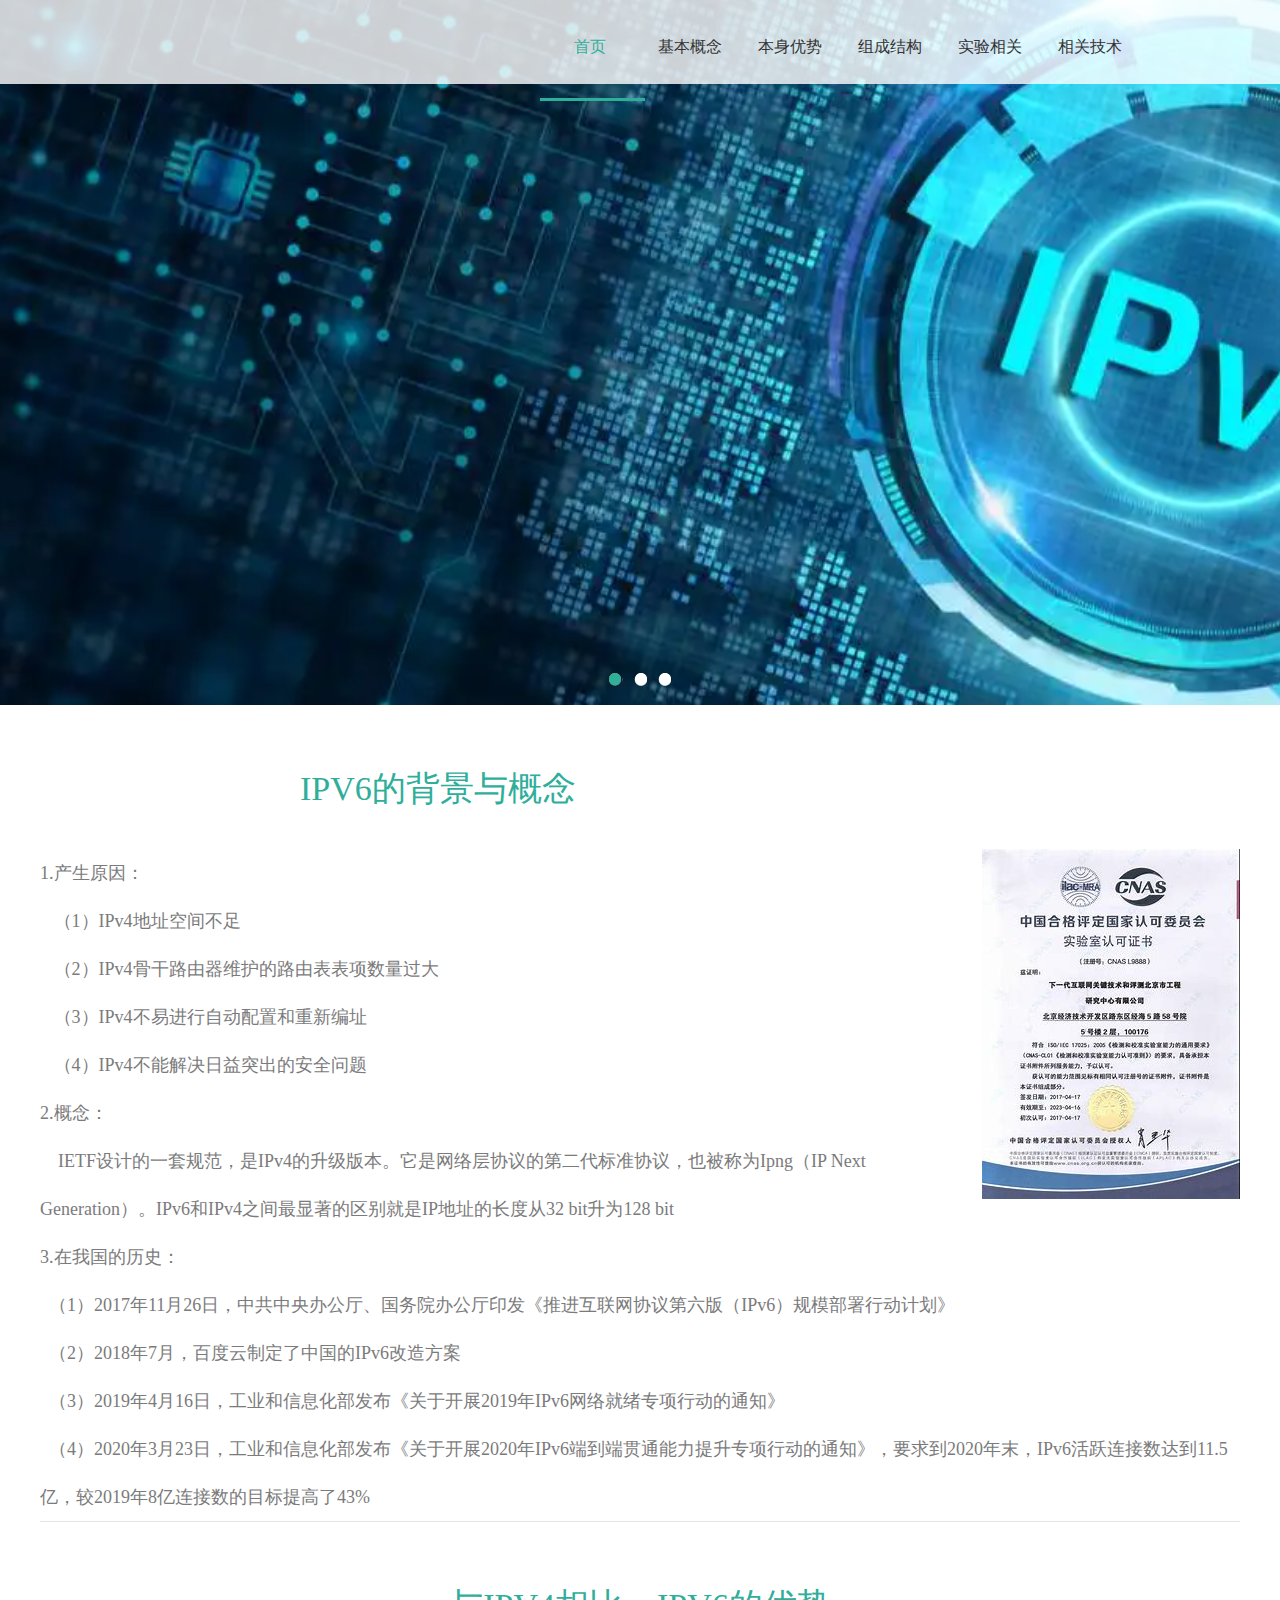
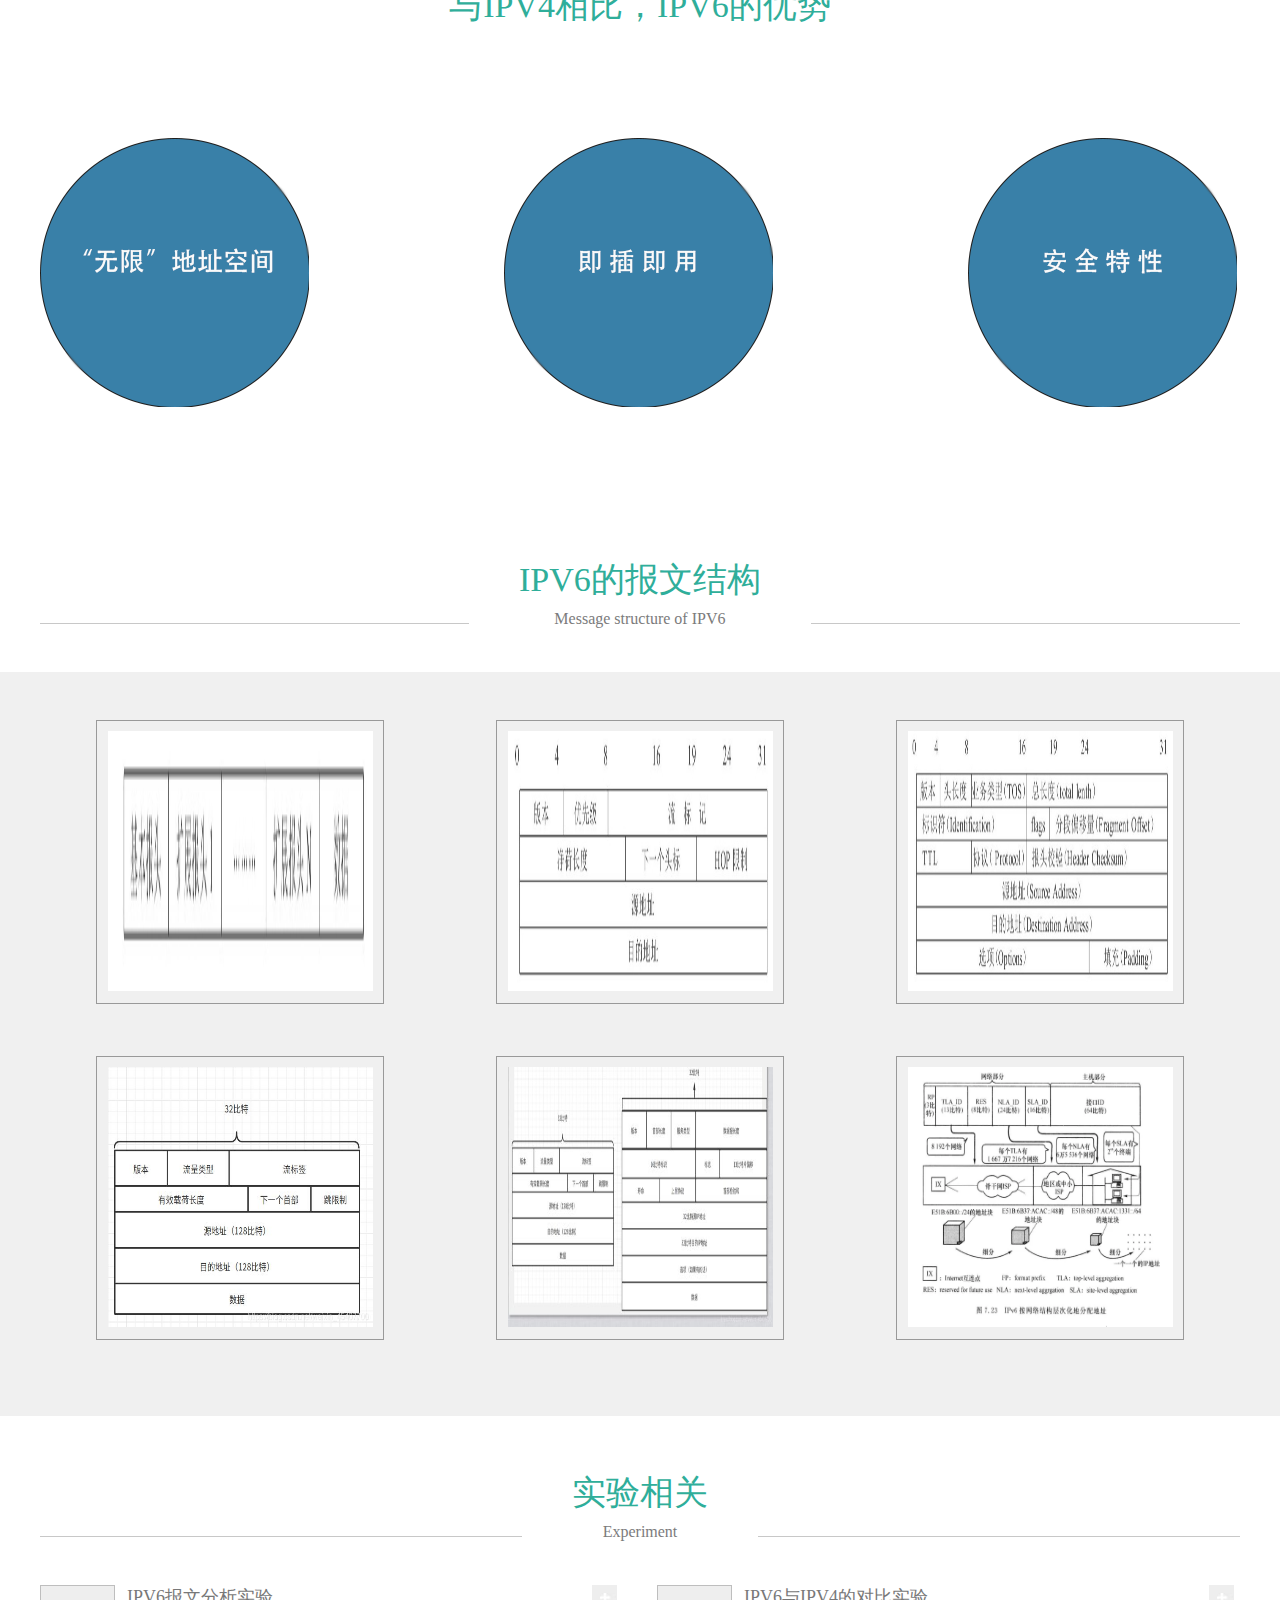
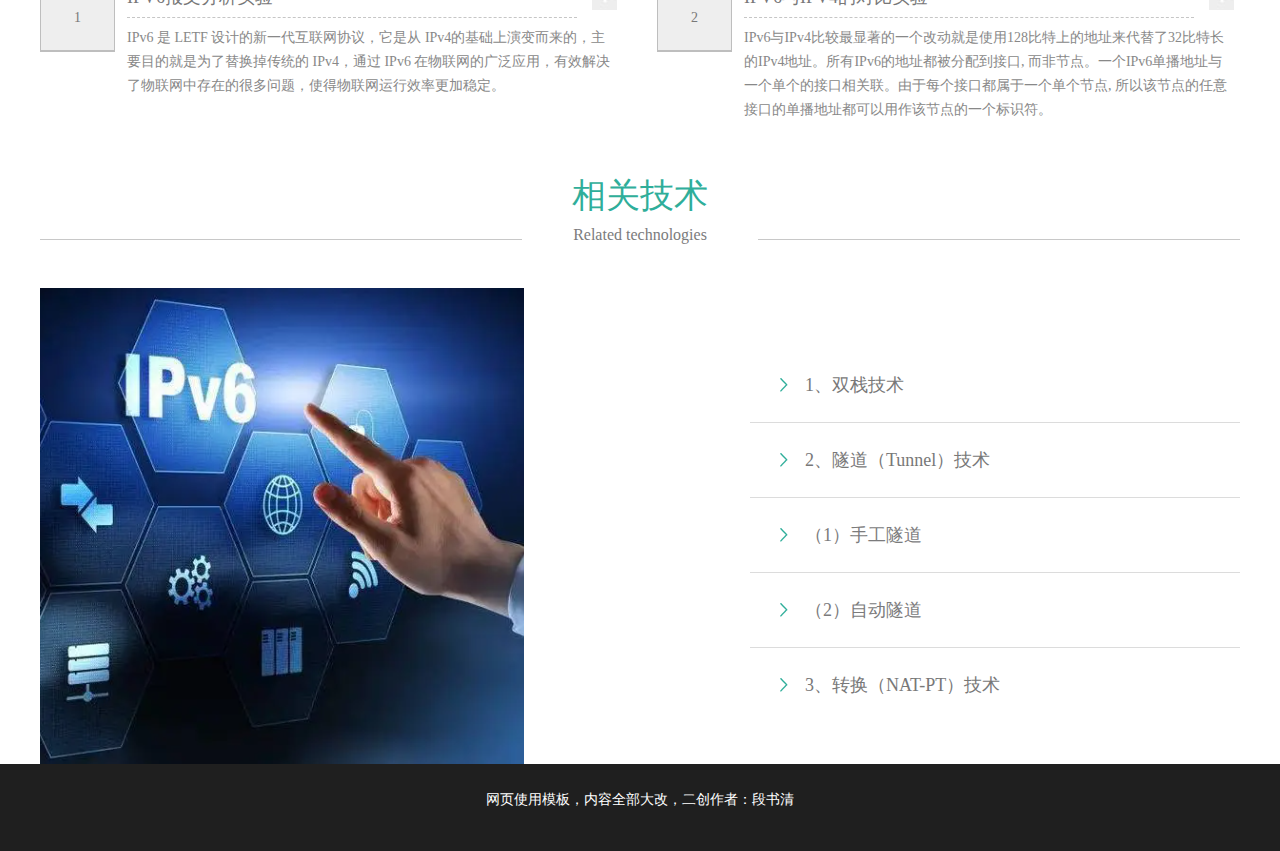
<file: index.html>
<!doctype html>
<html>
<head>
    <meta charset="UTF-8">
    <title>IPV6</title>
    <link rel="stylesheet" href="css/reset.css"/>
    <link rel="stylesheet" href="css/index.css"/>
    <link rel="stylesheet" href="css/prettyPhoto.css"/>
    <script src="js/jquery-1.7.2.min.js" type="text/javascript" charset="utf-8"></script>
     <!--nav-->
    <script src="js/nav.js" type="text/javascript" charset="utf-8"></script>
    <!--slide-->
    <script type="text/javascript" src="js/jquery.flexslider-min.js"></script>
    <script type="text/javascript" src="js/slide.js"></script>
    <!--center-->
    <script type="text/javascript" src="js/center.js"></script>
    <!--dengxiang-->
    <script src="js/jquery.prettyPhoto.js" type="text/javascript" charset="utf-8"></script>
    <script src="js/dengxiang.js" type="text/javascript" charset="utf-8"></script>
</head>
<body>
   <div class="warrper">
       <!--header-->
       <div class="header bgd-d2d9e1">
           <div class="header-widht w1200 clearFloat pt30 pb25">
               <!-- <div class="logo floatLeft">
                   <a href=""><img src="images/OIP-C.jpg" width="224" height="100"></a>
               </div> -->
               <div class="nav floatRight mt5">
                   <div class="nav-slide"></div>
                   <ul class="clearFloat nav-ul">
                       <li class="active lihover"><a href="index.html">首页</a></li>
                       <li><a href="#a">基本概念</a></li>
                       <li><a href="#b">本身优势</a></li>
                       <li><a href="#c">组成结构</a></li>
                       <li><a href="#d">实验相关</a></li>
                       <li><a href="#e">相关技术</a></li>
                   </ul>
               </div>
           </div>
       </div>

       <!--header end-->
       <!--slide-->
       <div class="slide">
           <div class="flexslider">
               <ul class="slides">
                   <li style="background:url(images/IPV6\(1\).png) 50% 0 no-repeat;"></li>
                   <li style="background:url(images/IPV6\(2\).png) 50% 0 no-repeat;"></li>
                   <li style="background:url(images/IPV6\(3\).png) 50% 0 no-repeat;"></li>
               </ul>
           </div>
       </div>
       <!--slide end-->
       <!--content-->
       <div class="content">
           <br><br><br>
           <div class="index-tpxt w1200" id="a">
               <h3 class="f34 text-2fae9a pl260">IPV6的背景与概念</h3><br><br>
               <div class="index-tpxtp  clearFloat">
                   <p class="f18 line-height-48">
                       <img src="images/IPV6发展.png" alt="" width="258" height="350" class="floatRight"/>
                       1.产生原因：<br>
                       &nbsp;&nbsp;  （1）IPv4地址空间不足<br>
                       &nbsp;&nbsp; （2）IPv4骨干路由器维护的路由表表项数量过大<br>
                       &nbsp;&nbsp;  （3）IPv4不易进行自动配置和重新编址<br>
                       &nbsp;&nbsp;   （4）IPv4不能解决日益突出的安全问题<br>
                       2.概念：<br>
                       &nbsp;&nbsp;&nbsp;&nbsp;IETF设计的一套规范，是IPv4的升级版本。它是网络层协议的第二代标准协议，也被称为Ipng（IP Next Generation）。IPv6和IPv4之间最显著的区别就是IP地址的长度从32 bit升为128 bit<br>
                       3.在我国的历史：<br>
                       &nbsp;&nbsp;（1）2017年11月26日，中共中央办公厅、国务院办公厅印发《推进互联网协议第六版（IPv6）规模部署行动计划》<br>
                       &nbsp;&nbsp;（2）2018年7月，百度云制定了中国的IPv6改造方案<br>
                       &nbsp;&nbsp;（3）2019年4月16日，工业和信息化部发布《关于开展2019年IPv6网络就绪专项行动的通知》<br>
                       &nbsp;&nbsp;（4）2020年3月23日，工业和信息化部发布《关于开展2020年IPv6端到端贯通能力提升专项行动的通知》，要求到2020年末，IPv6活跃连接数达到11.5 亿，较2019年8亿连接数的目标提高了43%

                   </p>
               </div>
               <div class="border-b-e5"></div>
           </div>
           <br><br><br>
           <div class="index-tpxt w1200" id="b">
               <h3 class="f34 text-2fae9a text-center">与IPV4相比，IPV6的优势</h3><br><br><br><br><br>
               <div class="index-wxkh  clearFloat overflow">
                   <ul class="clearFloat">
                       <li><img src="images/xli1.png" alt="" width="269" height="269"/></li>
                       <li><img src="images/xli2.png" alt="" width="269" height="269"/></li>
                       <li><img src="images/xli3.png" alt="" width="269" height="269"/></li>
                   </ul>
               </div>
           </div>
           <br><br><br><br><br><br><br><br><br>
           <h3 class="indexh3 border-b-c8 relative w1200" id="c"><span class="indexh3span f34 absolute bgd-ff text-center text-2fae9a">IPV6的报文结构<span class="f16 display text-7b7b7c mt15">Message structure of IPV6</span></span></h3><br><br>
           <div class="case  bgd-f0"><br><br>
               <div class="index-tpxt w1200">
                   <div class="index-case  clearFloat">
                       <ul class="clearFloat gallery">
                       <li><a href="images/1.jpg" rel="prettyPhoto[gallery2]"><img src="images/1.jpg" alt="" width="265" height="260"/></a></li>
                       <li><a href="images/2.jpg" rel="prettyPhoto[gallery2]"><img src="images/2.jpg" alt="" width="265" height="260"/></a></li>
                       <li><a href="images/3.jpg" rel="prettyPhoto[gallery2]"><img src="images/3.jpg" alt="" width="265" height="260"/></a></li>
                       <li><a href="images/4.jpg" rel="prettyPhoto[gallery2]"><img src="images/4.jpg" alt="" width="265" height="260"/></a></li>
                       <li><a href="images/5.jpg" rel="prettyPhoto[gallery2]"><img src="images/5.jpg" alt="" width="265" height="260"/></a></li>
                       <li><a href="images/6.jpg" rel="prettyPhoto[gallery2]"><img src="images/6.jpg" alt="" width="265" height="260"/></a></li>
                   </ul>
                   </div>
               </div><br>
           </div><br><br><br><br><br>

           <div class="index-tpxt w1200" id="d">
               <h3 class="indexh3 border-b-c8 relative w1200"><span class="indexh3span f34 absolute bgd-ff text-center text-2fae9a">实验相关<span class="f16 display text-7b7b7c mt15">Experiment</span></span></h3><br><br>
               <div class="index-newul">
                   <ul class="clearFloat">
                       <li>
                           <div class="index-newdata floatLeft border-be">
                               <h3 class="index-newh3"><a href="1.html" class="display ptb20 text-center border-b-be bgd-ee index-newh3a">1</a></h3>
                           </div>
                           <div class="index-newp  floatRight">
                               <h3 class="f18 font-weight text-88 relative index-newsph3"><a href="1.html">IPV6报文分析实验</a> <a href="1.html" class="absolute index-newa"></a></h3>

                               <div class="border-d-b-c6 mt8 mb8 mr40"></div>
                               <p class="text-88">IPv6 是 LETF 设计的新一代互联网协议，它是从 IPv4的基础上演变而来的，主要目的就是为了替换掉传统的 IPv4，通过 IPv6 在物联网的广泛应用，有效解决了物联网中存在的很多问题，使得物联网运行效率更加稳定。
                               </p>

                           </div>
                       </li>
                       <li>
                           <div class="index-newdata floatLeft border-be">
                               <h3 class="index-newh3"><a href="2.html" class="display ptb20 text-center border-b-be bgd-ee index-newh3a">2</a></h3>
                           </div>
                           <div class="index-newp  floatRight">
                               <h3 class="f18 font-weight text-88 relative index-newsph3"><a href="2.html">IPV6与IPV4的对比实验</a> <a href="2.html" class="absolute index-newa"></a></h3>
                               <div class="border-d-b-c6 mt8 mb8 mr40"></div>
                               <p class="text-88">IPv6与IPv4比较最显著的一个改动就是使用128比特上的地址来代替了32比特长的IPv4地址。所有IPv6的地址都被分配到接口, 而非节点。一个IPv6单播地址与一个单个的接口相关联。由于每个接口都属于一个单个节点, 所以该节点的任意接口的单播地址都可以用作该节点的一个标识符。
                               </p>

                           </div>
                       </li>

                   </ul>

               </div>
           </div><br><br><br>

           <div class="index-tpxt w1200" id="e">
               <h3 class="indexh3 border-b-c8 relative w1200"><span class="indexh3span f34 absolute bgd-ff text-center text-2fae9a">相关技术<span class="f16 display text-7b7b7c mt15">Related technologies</span></span></h3><br><br>
               <div class="index-tpxtp  clearFloat">
                   <div class="syimg floatLeft">
                       <img src="images/相关技术.png" alt="" width="484" height="476"/>
                   </div>
                   <div class="sylist floatRight">
                        <ul>
                            <li><a href="https://blog.csdn.net/cebiaoshu0745/article/details/100965301">1、双栈技术</a></li>
                            <li><a href="https://baike.baidu.com/item/%E9%9A%A7%E9%81%93%E6%8A%80%E6%9C%AF/10774268">2、隧道（Tunnel）技术</a> </li>
                            <li>（1）手工隧道</li>
                            <li>（2）自动隧道</li>
                            <li><a href="https://zhuanlan.zhihu.com/p/150073547"> 3、转换（NAT-PT）技术</a></li>
   
                        </ul>
                   </div>
               </div>
           </div>

       </div>
       <div class="footer">
           <br>
           <div class="footer-conternt">
               <p>网页使用模板，内容全部大改，二创作者：段书清</p>

           </div><br>
       </div>
   </div>
</body>
</html>
</file>
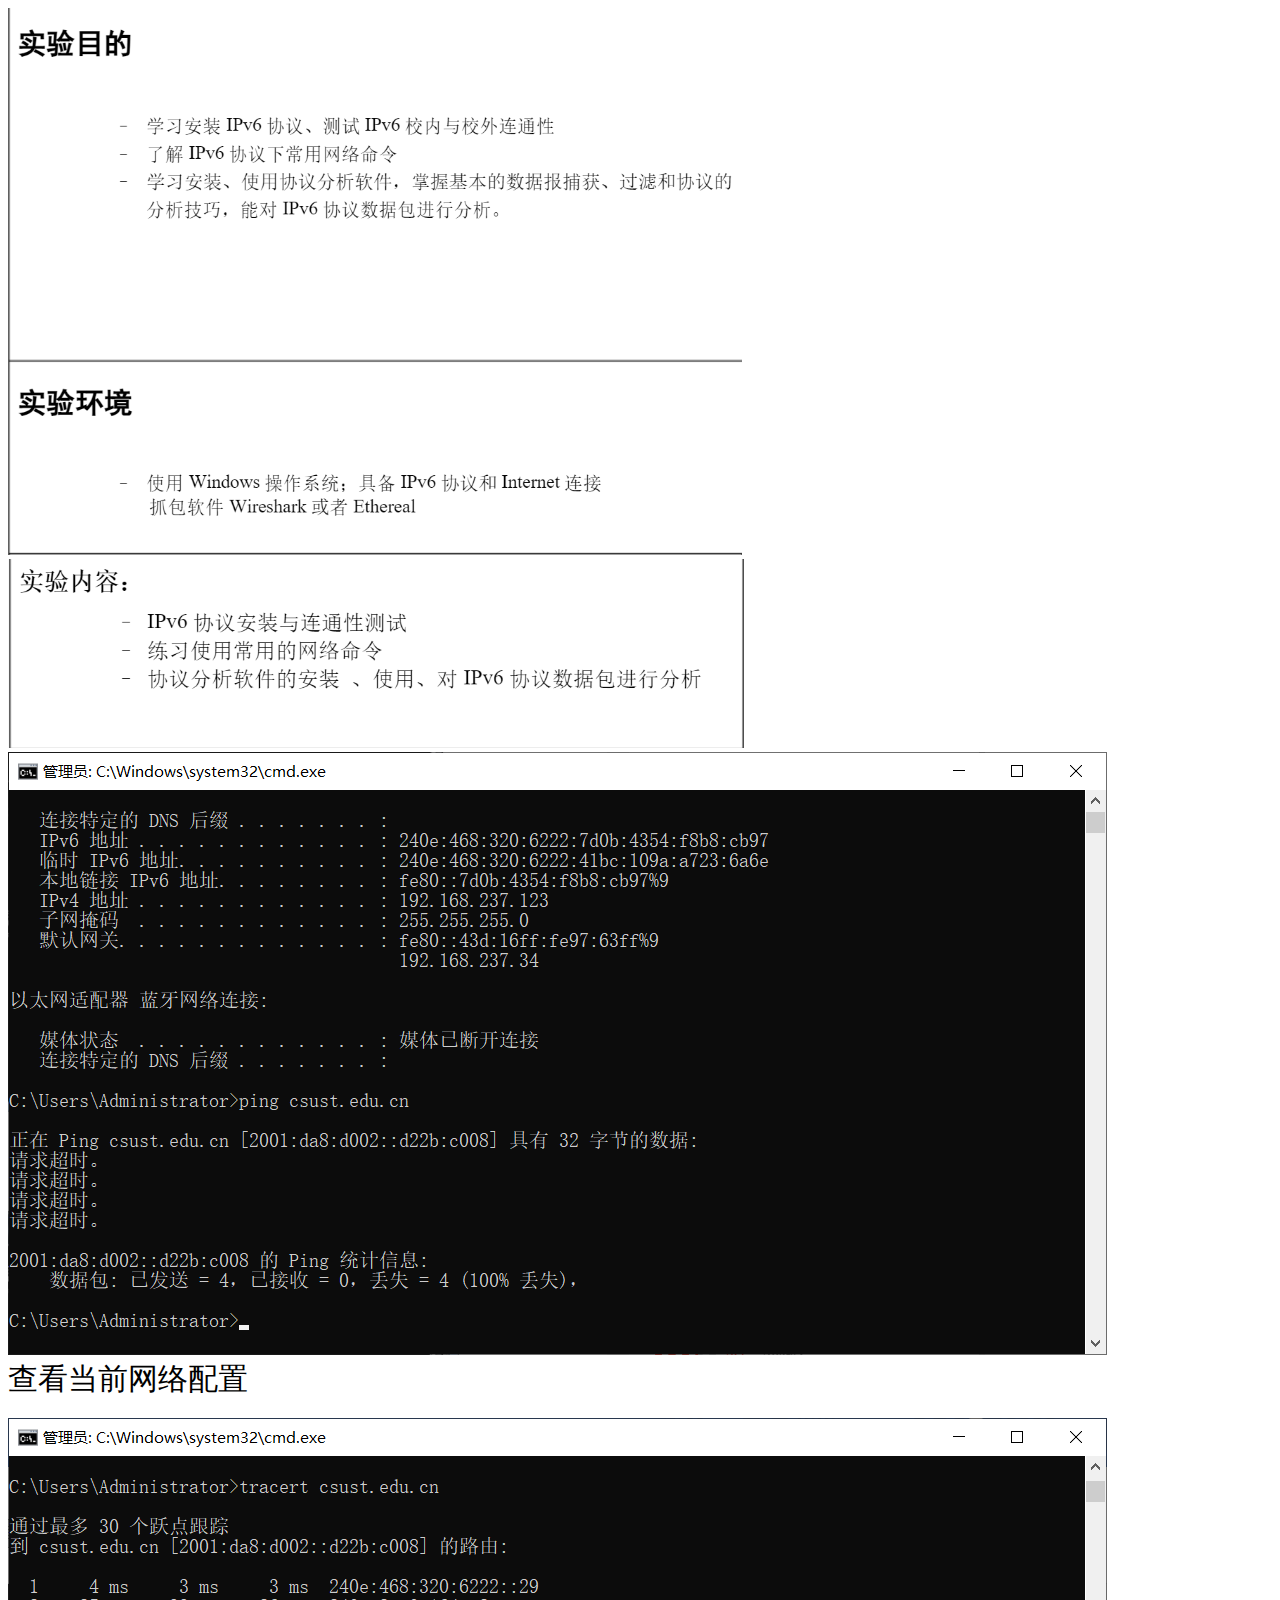
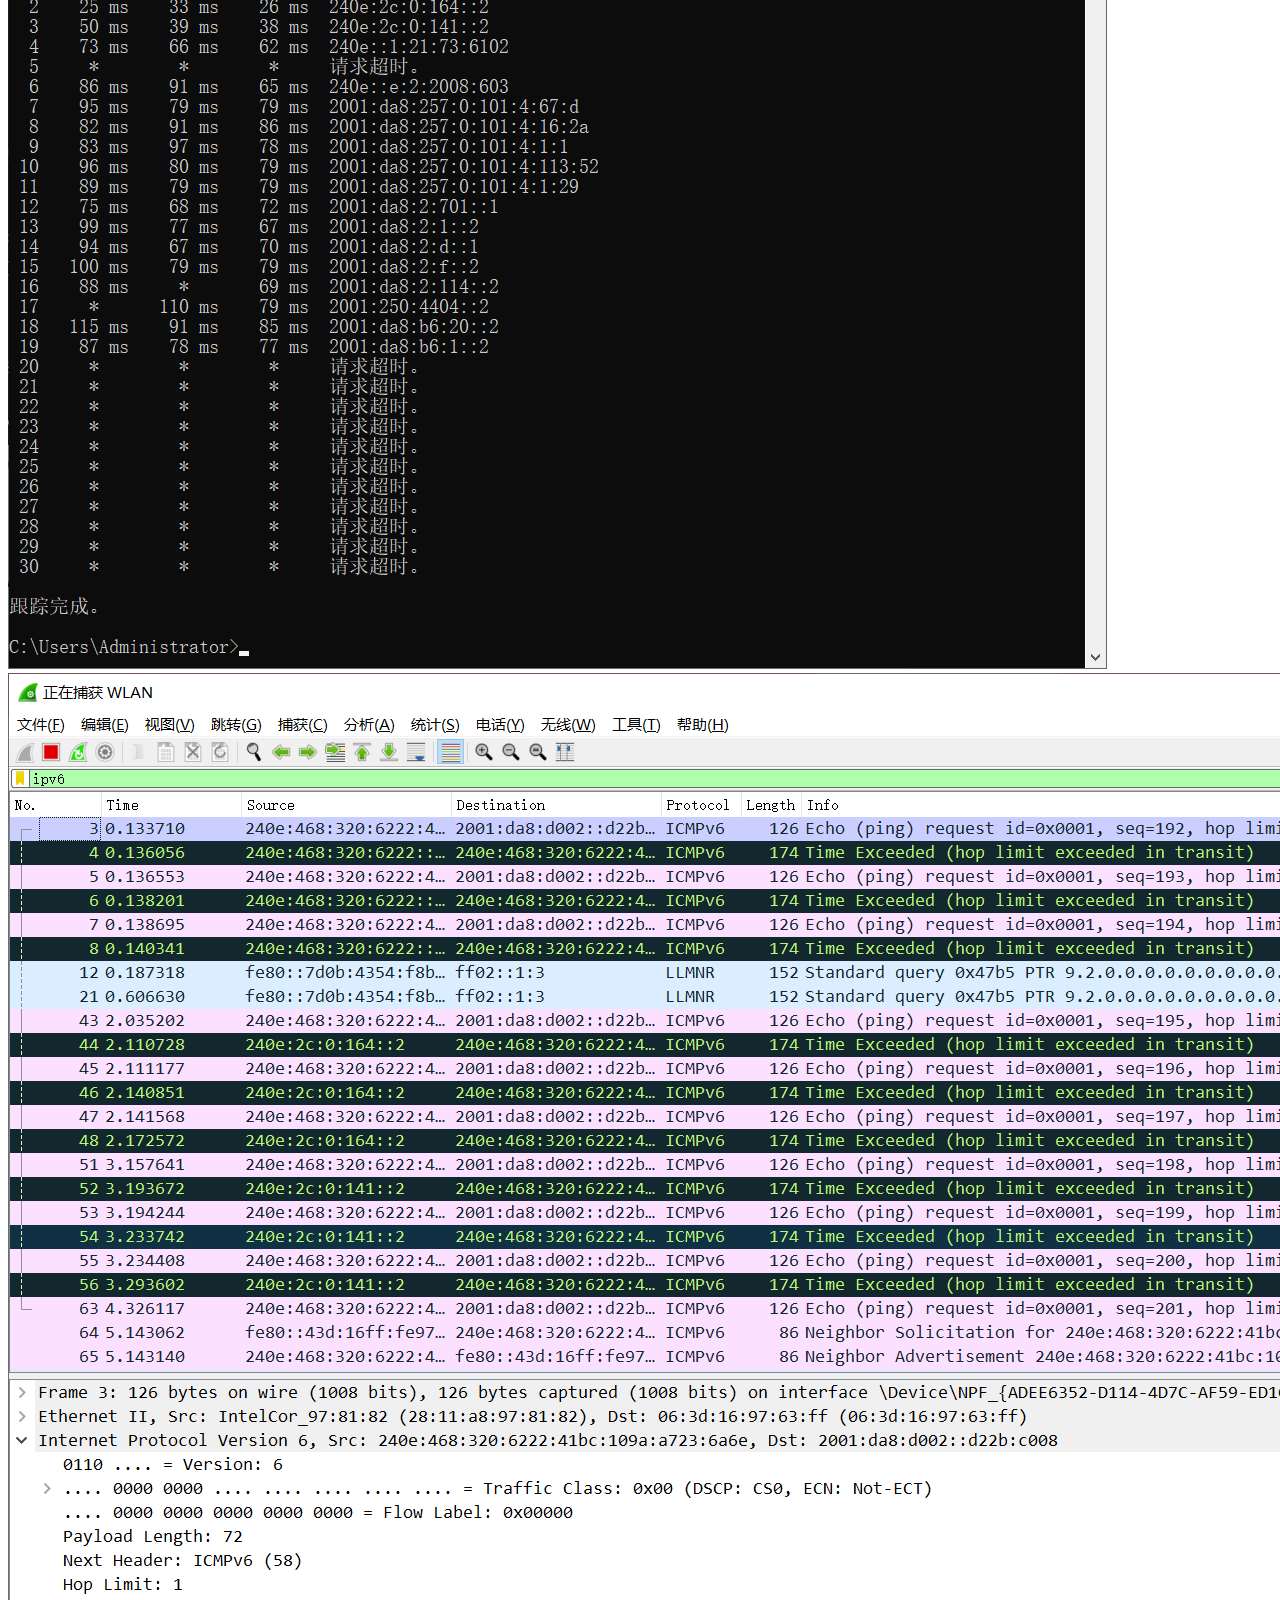
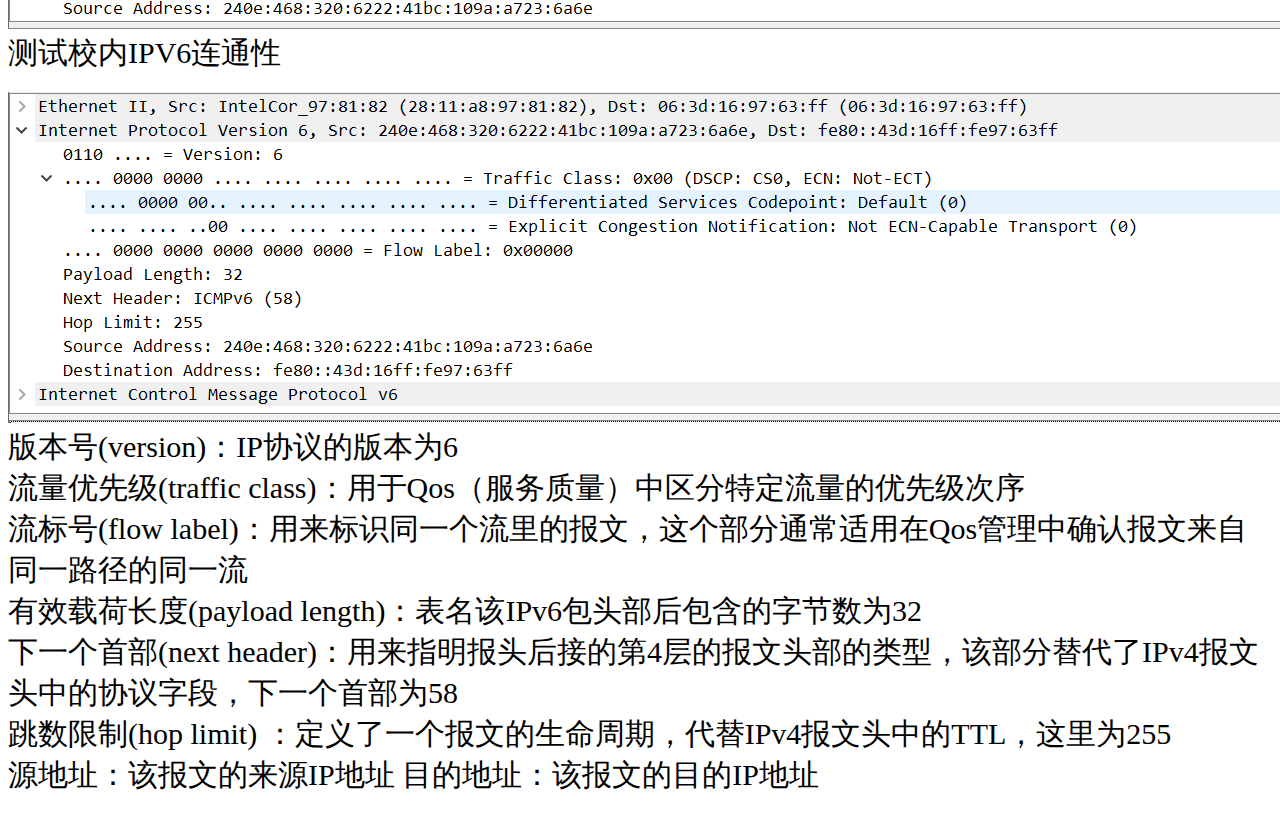
<file: 1.html>
<!DOCTYPE html>
<html lang="en">
<head>
    <meta charset="UTF-8">
    <meta http-equiv="X-UA-Compatible" content="IE=edge">
    <meta name="viewport" content="width=device-width, initial-scale=1.0">
    <title>IPV6报文分析实验</title>
</head>
<body>
    <img src="images/a.png" alt=""><br>
    <img src="images/b.png" alt=""><br>
    <img src="images/c.png" alt=""><br>
    <div style="font-size: 30px;">查看当前网络配置</div><br>
    <img src="images/d.png" alt=""><br>
    <img src="images/e.png" alt=""><br>
    <div style="font-size: 30px;">测试校内IPV6连通性</div><br>
    <img src="images/f.png" alt=""><br>
    <div style="font-size: 30px;">版本号(version)：IP协议的版本为6 <br>
        流量优先级(traffic class)：用于Qos（服务质量）中区分特定流量的优先级次序<br>
        流标号(flow label)：用来标识同一个流里的报文，这个部分通常适用在Qos管理中确认报文来自同一路径的同一流<br>
        有效载荷长度(payload length)：表名该IPv6包头部后包含的字节数为32<br>
        下一个首部(next header)：用来指明报头后接的第4层的报文头部的类型，该部分替代了IPv4报文头中的协议字段，下一个首部为58<br>
        跳数限制(hop limit) ：定义了一个报文的生命周期，代替IPv4报文头中的TTL，这里为255<br>
        源地址：该报文的来源IP地址
        目的地址：该报文的目的IP地址
        </div><br>



</body>
</html>
</file>
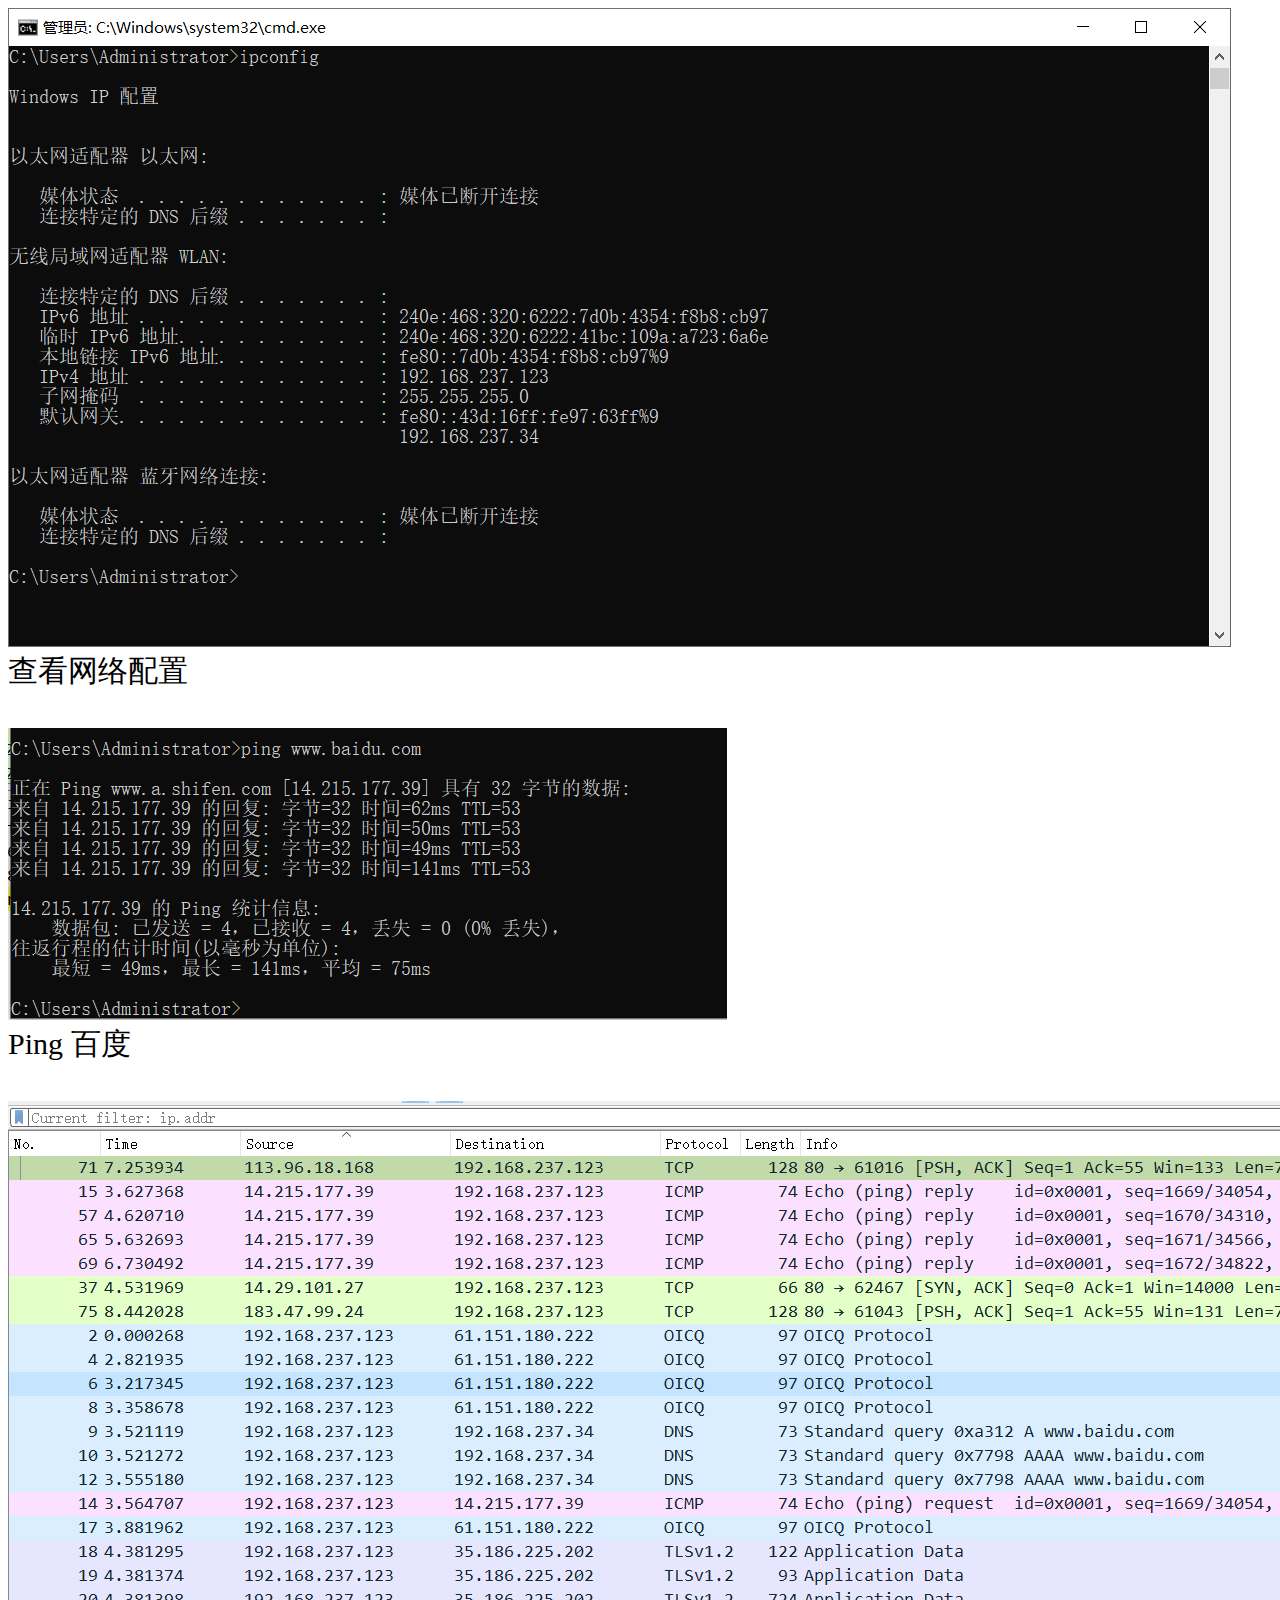
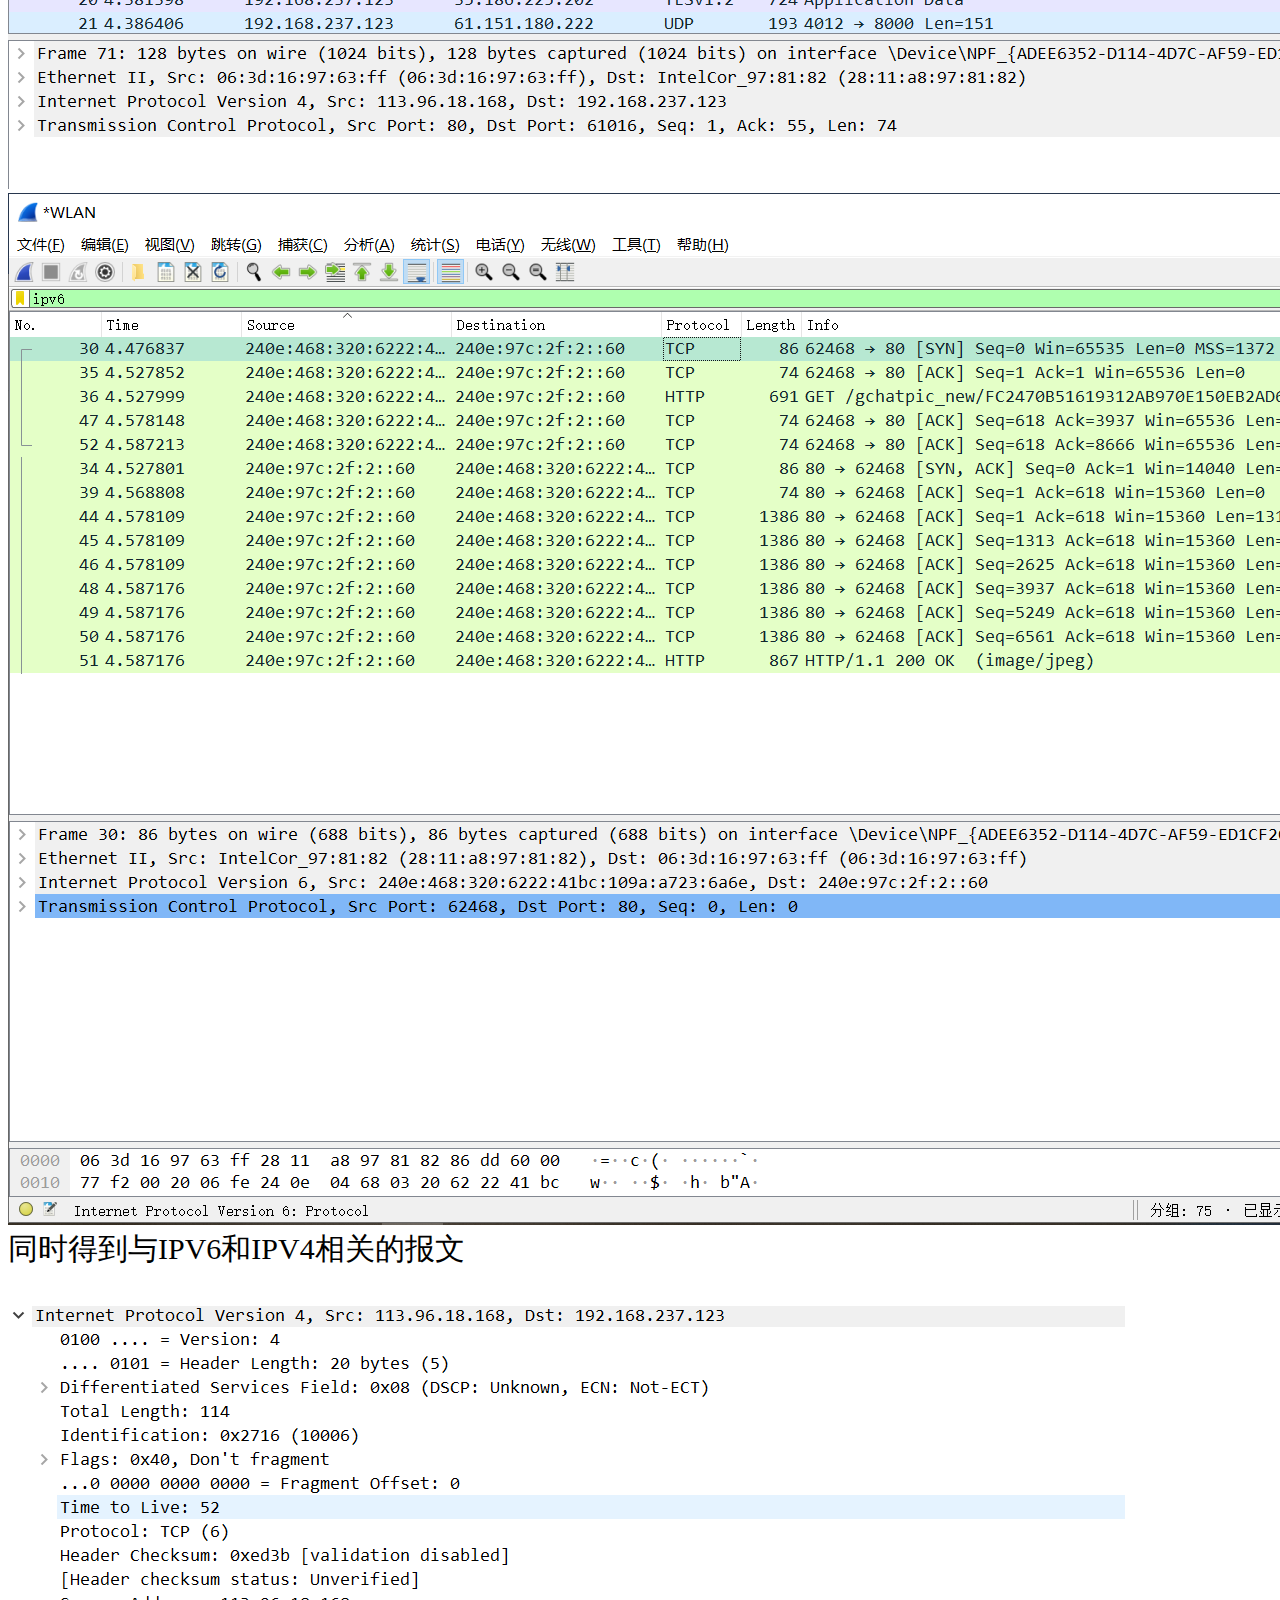
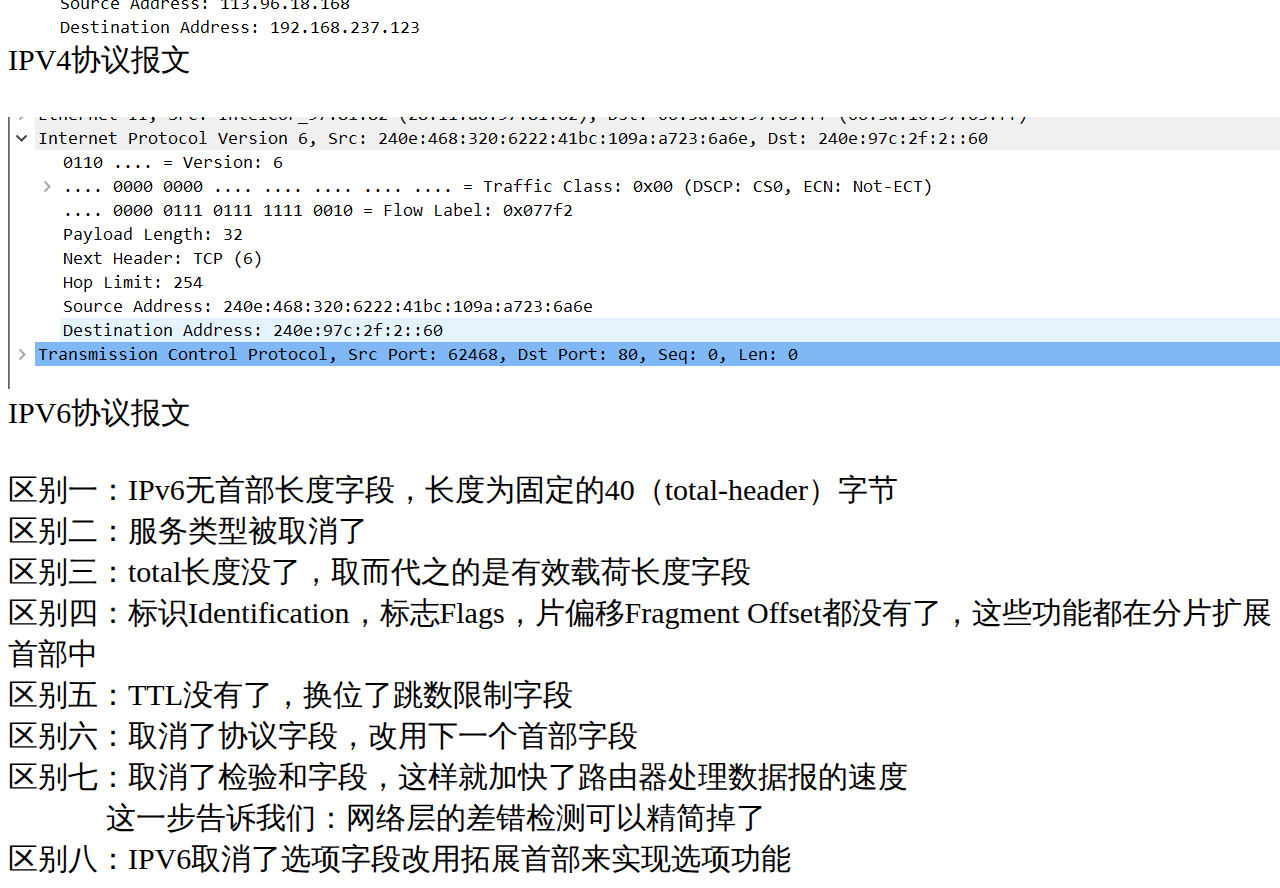
<file: 2.html>
<!DOCTYPE html>
<html lang="en">
<head>
    <meta charset="UTF-8">
    <meta http-equiv="X-UA-Compatible" content="IE=edge">
    <meta name="viewport" content="width=device-width, initial-scale=1.0">
    <title>IPV6与IPV4的对比实验</title>
    <style>
        div{
         font-size: 30px;   
        }
    </style>
</head>
<body>
    <img src="images/a2.png" alt=""><br>
    <div>查看网络配置</div><br><br>
    <img src="images/b2.png" alt=""><br>
    <div>Ping 百度</div><br><br>
    <img src="images/c2.png" alt=""><br>
    <img src="images/d2.png" alt=""><br>
    <div>同时得到与IPV6和IPV4相关的报文</div><br><br>
    <img src="images/e2.png" alt=""><br>
    <div>IPV4协议报文</div><br><br>
    <img src="images/f2.png" alt=""><br>
    <div>IPV6协议报文</div><br><br>
    <div>
        区别一：IPv6无首部长度字段，长度为固定的40（total-header）字节<br>
区别二：服务类型被取消了<br>
区别三：total长度没了，取而代之的是有效载荷长度字段<br>
区别四：标识Identification，标志Flags，片偏移Fragment Offset都没有了，这些功能都在分片扩展首部中<br>
区别五：TTL没有了，换位了跳数限制字段<br>
区别六：取消了协议字段，改用下一个首部字段<br>
区别七：取消了检验和字段，这样就加快了路由器处理数据报的速度<br>
&nbsp;  &nbsp;  &nbsp;  &nbsp;  &nbsp;  &nbsp;  &nbsp;这一步告诉我们：网络层的差错检测可以精简掉了<br>
区别八：IPV6取消了选项字段改用拓展首部来实现选项功能<br>

    </div>

</body>
</html>
</file>
<file: css/index.css>
body{
	min-width: 1200px;

	/*overflow: hidden;*/
}
*{
	margin: 0;
	padding: 0;
}
/*header*/
.header{
	left: 0;
	position: absolute;
	right: 0;
	top: 0;
	z-index: 5;
	background:url("../images/hdbj.png") repeat-x;
}
.header-widht{

}
/*logo*/
.logo{
	width: 245px;
}
/*logo end*/
/*nav*/
.nav{
	width: 700px;
	position: relative;

}
.nav-slide{
	border-bottom:3px solid #2fae9a ;
	position: absolute;
	height: 63px;
	width: 105px;
}
.nav ul{
	position: relative;
}
.nav ul li{
	float: left;
	width: 100px;
	text-align: center;
	font-size: 16px;
}
.nav ul li a{
	color: #333;
}
.nav ul li a:hover{
	color: #2fae9a;
}
.nav ul .active a{
	color:#2fae9a;

}
/*nav end*/
/*header end*/
/*slide*/
/* flexslider */

.flexslider {
	position: relative;
	height:705px;
	overflow: hidden;
	background: url(../images/loading.gif) 50% no-repeat;
}
.slides {
	position: relative;
	z-index: 1;
}
.slides li {
	height: 705px;
}

.flex-control-nav {
	position: absolute;
	bottom: 10px;
	z-index: 2;
	width: 100%;
	text-align: center;
	display: block;
}

.flex-control-nav li {
	display: inline-block;
	width: 14px;
	height: 14px;
	margin: 0 5px;
	*display: inline;
	zoom: 1;
}

.flex-control-nav a {
	display: inline-block;
	width: 14px;
	height: 14px;
	line-height: 40px;
	overflow: hidden;
	background: url(../images/dot.png) right 0 no-repeat;
	cursor: pointer;
}

.flex-control-nav .flex-active {
	background-position: 0 0;
}
.flex-direction-nav {
	position: absolute;
	z-index: 3;
	width: 100%;
	top: 45%;
}
.flex-direction-nav li a {
	display: block;
	width: 50px;
	height: 50px;
	overflow: hidden;
	cursor: pointer;
	position: absolute;
}
.flex-direction-nav li a.flex-prev {
	left: 40px;
	background: url(../images/prev.png) center center no-repeat;
}

.flex-direction-nav li a.flex-next {
	right: 40px;
	background: url(../images/next.png) center center no-repeat;
}
/*slide end*/

/*content*/
.index-wxkh ul{
	margin-right: -194px;
}
.index-wxkh ul li{
	width: 269px;
	height: 269px;
	float: left;
	margin-right: 195px;
	text-align: center;
	line-height: 269px;
	font-size: 24px;
}
.index-wxkh ul li a{
	color:#fff ;
}
.indexh3span{
	top: -70px;
	padding: 15px 50px;
}
.index-case  ul li{
	border: 1px solid #999999;
	width: 266px;
	height: 262px;
	padding: 10px;
	margin: 0 56px 52px;
	float: left;
	text-align: center;

}

.index-newul ul{
	margin-right: -43px;
}
.index-newul ul li{
	float: left;
	width: 577px;
	margin-right: 40px;
	zoom: 1;
	overflow: hidden;
	padding-bottom: 45px;
}
.index-newdata{
	width: 73px;
}
.index-newul ul li:hover .index-newh3a{
	background: #2fae9a;
	color: #fff;
}
.index-newul ul li:hover .index-newspan{
	color: #2fae9a;
}
.index-newul ul li:hover .index-newsph3 a{
	color: #2fae9a;
}
.index-newa{
	background:url("../images/indexnewbj.jpg") no-repeat;
	display: block;
	height: 25px;
	width: 25px;
	top: 0;
	right: 0;
}
.index-newul ul li:hover .index-newa{
	background:url("../images/indexnewbjhove.jpg") no-repeat;
	display: block;
	height: 25px;
	width: 25px;
	top: 0;
	right: 0;
}
.index-newp{
	width: 490px;
}

.syimg{
	width: 484px;
	height: 476px;
}
.sylist{
	width: 490px;
	margin-top: 60px;
}
.sylist ul li{
	font-size: 18px;
	padding: 25px 0 25px 55px;
	background: url("../images/slibj.png") no-repeat 30px center;
	border-bottom: 1px solid #dcdcdc;
}
.sylist ul li:last-child{
	border-bottom: none;
}

.index-cont{
	background: url("../images/cobj.jpg") no-repeat center center;
	width: 100%;
	height: 383px;
}
.index-corelist ul li{
	float: left;
	width: 299px;
	text-align: center;
	margin: 0 50px;
}
.index-corelist{
	margin: 0 auto;
}
/*content end*/

/*footer*/
.footer{
	background: url("../images/ftbj.jpg") repeat-x;
	height: 87px;
	overflow: hidden;
}
.footer-conternt{
	color: #fff;
	text-align: center;
}
.footer-conternt a{
	color: #fff;
	margin: 0 8px;
}
/*foonter end*/
/*新闻*/
.newslist ul li{
	border-bottom: 1px solid #e5e5e5;
	padding: 20px 10px 20px 20px;
}
.news-nyp p{
	padding: 0 15px;
}
/*page*/
.page a{
	/*padding: 7px 12px;*/
	background: url("../images/pbj1.png") no-repeat;
	width: 38px;
	height: 39px;
	line-height: 45px;
	display: block;
	float: left;
	color: #2fae9a;
}

.page a:hover{
	background:url("../images/pbj.png") no-repeat;
	color: #fff;
}
.page .page-active,.page .page1,.page .page2{
	background: url("../images/pbj.png") no-repeat;
	color: #fff;
}
/*page end*/
</file>
<file: css/prettyPhoto.css>
div.pp_default .pp_top,div.pp_default .pp_top .pp_middle,div.pp_default .pp_top .pp_left,div.pp_default .pp_top .pp_right,div.pp_default .pp_bottom,div.pp_default .pp_bottom .pp_left,div.pp_default .pp_bottom .pp_middle,div.pp_default .pp_bottom .pp_right{height:13px}
div.pp_default .pp_top .pp_left{background:url(../images/sprite.png) -78px -93px no-repeat}
div.pp_default .pp_top .pp_middle{background:url(../images/sprite_x.png) top left repeat-x}
div.pp_default .pp_top .pp_right{background:url(../images/sprite.png) -112px -93px no-repeat}
div.pp_default .pp_content .ppt{color:#f8f8f8}
div.pp_default .pp_content_container .pp_left{background:url(../images/sprite_y.png) -7px 0 repeat-y;padding-left:13px}
div.pp_default .pp_content_container .pp_right{background:url(../images/sprite_y.png) top right repeat-y;padding-right:13px}
div.pp_default .pp_next:hover{background:url(../images/sprite_next.png) center right no-repeat;cursor:pointer}
div.pp_default .pp_previous:hover{background:url(../images/sprite_prev.png) center left no-repeat;cursor:pointer}
div.pp_default .pp_expand{background:url(../images/sprite.png) 0 -29px no-repeat;cursor:pointer;width:28px;height:28px}
div.pp_default .pp_expand:hover{background:url(../images/sprite.png) 0 -56px no-repeat;cursor:pointer}
div.pp_default .pp_contract{background:url(../images/sprite.png) 0 -84px no-repeat;cursor:pointer;width:28px;height:28px}
div.pp_default .pp_contract:hover{background:url(../images/sprite.png) 0 -113px no-repeat;cursor:pointer}
div.pp_default .pp_close{width:30px;height:30px;background:url(../images/sprite.png) 2px 1px no-repeat;cursor:pointer}
div.pp_default .pp_gallery ul li a{background:url(../images/default_thumb.png) center center #f8f8f8;border:1px solid #aaa}
div.pp_default .pp_social{margin-top:7px}
div.pp_default .pp_gallery a.pp_arrow_previous,div.pp_default .pp_gallery a.pp_arrow_next{position:static;left:auto}
div.pp_default .pp_nav .pp_play,div.pp_default .pp_nav .pp_pause{background:url(../images/sprite.png) -51px 1px no-repeat;height:30px;width:30px}
div.pp_default .pp_nav .pp_pause{background-position:-51px -29px}
div.pp_default a.pp_arrow_previous,div.pp_default a.pp_arrow_next{background:url(../images/sprite.png) -31px -3px no-repeat;height:20px;width:20px;margin:4px 0 0}
div.pp_default a.pp_arrow_next{left:52px;background-position:-82px -3px}
div.pp_default .pp_content_container .pp_details{margin-top:5px}
div.pp_default .pp_nav{clear:none;height:30px;width:110px;position:relative}
div.pp_default .pp_nav .currentTextHolder{font-family:Georgia;font-style:italic;color:#999;font-size:11px;left:75px;line-height:25px;position:absolute;top:2px;margin:0;padding:0 0 0 10px}
div.pp_default .pp_close:hover,div.pp_default .pp_nav .pp_play:hover,div.pp_default .pp_nav .pp_pause:hover,div.pp_default .pp_arrow_next:hover,div.pp_default .pp_arrow_previous:hover{opacity:0.7}
div.pp_default .pp_description{font-size:11px;font-weight:700;line-height:14px;margin:5px 50px 5px 0}
div.pp_default .pp_bottom .pp_left{background:url(../images/sprite.png) -78px -127px no-repeat}
div.pp_default .pp_bottom .pp_middle{background:url(../images/sprite_x.png) bottom left repeat-x}
div.pp_default .pp_bottom .pp_right{background:url(../images/sprite.png) -112px -127px no-repeat}
div.pp_default .pp_loaderIcon{background:url(../images/loader.gif) center center no-repeat}
div.light_rounded .pp_top .pp_left{background:url(../images/sprite.png) -88px -53px no-repeat}
div.light_rounded .pp_top .pp_right{background:url(../images/sprite.png) -110px -53px no-repeat}
div.light_rounded .pp_next:hover{background:url(../images/btnNext.png) center right no-repeat;cursor:pointer}
div.light_rounded .pp_previous:hover{background:url(../images/btnPrevious.png) center left no-repeat;cursor:pointer}
div.light_rounded .pp_expand{background:url(../images/sprite.png) -31px -26px no-repeat;cursor:pointer}
div.light_rounded .pp_expand:hover{background:url(../images/sprite.png) -31px -47px no-repeat;cursor:pointer}
div.light_rounded .pp_contract{background:url(../images/sprite.png) 0 -26px no-repeat;cursor:pointer}
div.light_rounded .pp_contract:hover{background:url(../images/sprite.png) 0 -47px no-repeat;cursor:pointer}
div.light_rounded .pp_close{width:75px;height:22px;background:url(../images/sprite.png) -1px -1px no-repeat;cursor:pointer}
div.light_rounded .pp_nav .pp_play{background:url(../images/sprite.png) -1px -100px no-repeat;height:15px;width:14px}
div.light_rounded .pp_nav .pp_pause{background:url(../images/sprite.png) -24px -100px no-repeat;height:15px;width:14px}
div.light_rounded .pp_arrow_previous{background:url(../images/sprite.png) 0 -71px no-repeat}
div.light_rounded .pp_arrow_next{background:url(../images/sprite.png) -22px -71px no-repeat}
div.light_rounded .pp_bottom .pp_left{background:url(../images/sprite.png) -88px -80px no-repeat}
div.light_rounded .pp_bottom .pp_right{background:url(../images/sprite.png) -110px -80px no-repeat}
div.dark_rounded .pp_top .pp_left{background:url(../images/sprite.png) -88px -53px no-repeat}
div.dark_rounded .pp_top .pp_right{background:url(../images/sprite.png) -110px -53px no-repeat}
div.dark_rounded .pp_content_container .pp_left{background:url(../images/contentPattern.png) top left repeat-y}
div.dark_rounded .pp_content_container .pp_right{background:url(../images/contentPattern.png) top right repeat-y}
div.dark_rounded .pp_next:hover{background:url(../images/btnNext.png) center right no-repeat;cursor:pointer}
div.dark_rounded .pp_previous:hover{background:url(../images/btnPrevious.png) center left no-repeat;cursor:pointer}
div.dark_rounded .pp_expand{background:url(../images/sprite.png) -31px -26px no-repeat;cursor:pointer}
div.dark_rounded .pp_expand:hover{background:url(../images/sprite.png) -31px -47px no-repeat;cursor:pointer}
div.dark_rounded .pp_contract{background:url(../images/sprite.png) 0 -26px no-repeat;cursor:pointer}
div.dark_rounded .pp_contract:hover{background:url(../images/sprite.png) 0 -47px no-repeat;cursor:pointer}
div.dark_rounded .pp_close{width:75px;height:22px;background:url(../images/sprite.png) -1px -1px no-repeat;cursor:pointer}
div.dark_rounded .pp_description{margin-right:85px;color:#fff}
div.dark_rounded .pp_nav .pp_play{background:url(../images/sprite.png) -1px -100px no-repeat;height:15px;width:14px}
div.dark_rounded .pp_nav .pp_pause{background:url(../images/sprite.png) -24px -100px no-repeat;height:15px;width:14px}
div.dark_rounded .pp_arrow_previous{background:url(../images/sprite.png) 0 -71px no-repeat}
div.dark_rounded .pp_arrow_next{background:url(../images/sprite.png) -22px -71px no-repeat}
div.dark_rounded .pp_bottom .pp_left{background:url(../images/sprite.png) -88px -80px no-repeat}
div.dark_rounded .pp_bottom .pp_right{background:url(../images/sprite.png) -110px -80px no-repeat}
div.dark_rounded .pp_loaderIcon{background:url(../images/loader.gif) center center no-repeat}
div.dark_square .pp_left,div.dark_square .pp_middle,div.dark_square .pp_right,div.dark_square .pp_content{background:#000}
div.dark_square .pp_description{color:#fff;margin:0 85px 0 0}
div.dark_square .pp_loaderIcon{background:url(../images/loader.gif) center center no-repeat}
div.dark_square .pp_expand{background:url(../images/sprite.png) -31px -26px no-repeat;cursor:pointer}
div.dark_square .pp_expand:hover{background:url(../images/sprite.png) -31px -47px no-repeat;cursor:pointer}
div.dark_square .pp_contract{background:url(../images/sprite.png) 0 -26px no-repeat;cursor:pointer}
div.dark_square .pp_contract:hover{background:url(../images/sprite.png) 0 -47px no-repeat;cursor:pointer}
div.dark_square .pp_close{width:75px;height:22px;background:url(../images/sprite.png) -1px -1px no-repeat;cursor:pointer}
div.dark_square .pp_nav{clear:none}
div.dark_square .pp_nav .pp_play{background:url(../images/sprite.png) -1px -100px no-repeat;height:15px;width:14px}
div.dark_square .pp_nav .pp_pause{background:url(../images/sprite.png) -24px -100px no-repeat;height:15px;width:14px}
div.dark_square .pp_arrow_previous{background:url(../images/sprite.png) 0 -71px no-repeat}
div.dark_square .pp_arrow_next{background:url(../images/sprite.png) -22px -71px no-repeat}
div.dark_square .pp_next:hover{background:url(../images/btnNext.png) center right no-repeat;cursor:pointer}
div.dark_square .pp_previous:hover{background:url(../images/btnPrevious.png) center left no-repeat;cursor:pointer}
div.light_square .pp_expand{background:url(../images/sprite.png) -31px -26px no-repeat;cursor:pointer;border: 1px solid red}
div.light_square .pp_expand:hover{background:url(../images/sprite.png) -31px -47px no-repeat;cursor:pointer}
div.light_square .pp_contract{background:url(../images/sprite.png) 0 -26px no-repeat;cursor:pointer}
div.light_square .pp_contract:hover{background:url(../images/sprite.png) 0 -47px no-repeat;cursor:pointer}
div.light_square .pp_close{width:75px;height:22px;background:url(../images/sprite.png) -1px -1px no-repeat;cursor:pointer}
div.light_square .pp_nav .pp_play{background:url(../images/sprite.png) -1px -100px no-repeat;height:15px;width:14px}
div.light_square .pp_nav .pp_pause{background:url(../images/sprite.png) -24px -100px no-repeat;height:15px;width:14px}
div.light_square .pp_arrow_previous{background:url(../images/sprite.png) 0 -71px no-repeat}
div.light_square .pp_arrow_next{background:url(../images/sprite.png) -22px -71px no-repeat}
div.light_square .pp_next:hover{background:url(../images/btnNext.png) center right no-repeat;cursor:pointer}
div.light_square .pp_previous:hover{background:url(../images/btnPrevious.png) center left no-repeat;cursor:pointer}
div.facebook .pp_top .pp_left{background:url(../images/sprite.png) -88px -53px no-repeat}
div.facebook .pp_top .pp_middle{background:url(../images/contentPatternTop.png) top left repeat-x}
div.facebook .pp_top .pp_right{background:url(../images/sprite.png) -110px -53px no-repeat}
div.facebook .pp_content_container .pp_left{background:url(../images/contentPatternLeft.png) top left repeat-y}
div.facebook .pp_content_container .pp_right{background:url(../images/contentPatternRight.png) top right repeat-y}
div.facebook .pp_expand{background:url(../images/sprite.png) -31px -26px no-repeat;cursor:pointer}
div.facebook .pp_expand:hover{background:url(../images/sprite.png) -31px -47px no-repeat;cursor:pointer}
div.facebook .pp_contract{background:url(../images/sprite.png) 0 -26px no-repeat;cursor:pointer}
div.facebook .pp_contract:hover{background:url(../images/sprite.png) 0 -47px no-repeat;cursor:pointer}
div.facebook .pp_close{width:22px;height:22px;background:url(../images/sprite.png) -1px -1px no-repeat;cursor:pointer}
div.facebook .pp_description{margin:0 37px 0 0}
div.facebook .pp_loaderIcon{background:url(../images/loader.gif) center center no-repeat}
div.facebook .pp_arrow_previous{background:url(../images/sprite.png) 0 -71px no-repeat;height:22px;margin-top:0;width:22px}
div.facebook .pp_arrow_previous.disabled{background-position:0 -96px;cursor:default}
div.facebook .pp_arrow_next{background:url(../images/sprite.png) -32px -71px no-repeat;height:22px;margin-top:0;width:22px}
div.facebook .pp_arrow_next.disabled{background-position:-32px -96px;cursor:default}
div.facebook .pp_nav{margin-top:0}
div.facebook .pp_nav p{font-size:15px;padding:0 3px 0 4px}
div.facebook .pp_nav .pp_play{background:url(../images/sprite.png) -1px -123px no-repeat;height:22px;width:22px}
div.facebook .pp_nav .pp_pause{background:url(../images/sprite.png) -32px -123px no-repeat;height:22px;width:22px}
div.facebook .pp_next:hover{background:url(../images/btnNext.png) center right no-repeat;cursor:pointer}
div.facebook .pp_previous:hover{background:url(../images/btnPrevious.png) center left no-repeat;cursor:pointer}
div.facebook .pp_bottom .pp_left{background:url(../images/sprite.png) -88px -80px no-repeat}
div.facebook .pp_bottom .pp_middle{background:url(../images/contentPatternBottom.png) top left repeat-x}
div.facebook .pp_bottom .pp_right{background:url(../images/sprite.png) -110px -80px no-repeat}
div.pp_pic_holder a:focus{outline:none}
div.pp_overlay{background:#000;display:none;left:0;position:absolute;top:0;width:100%;z-index:9500}
div.pp_pic_holder{display:none;position:absolute;width:100px;z-index:10000}
.pp_content{height:40px;min-width:40px}
* html .pp_content{width:40px}
.pp_content_container{position:relative;text-align:left;width:100%}
.pp_content_container .pp_left{padding-left:20px}
.pp_content_container .pp_right{padding-right:20px}
.pp_content_container .pp_details{float:left;margin:10px 0 2px}
.pp_description{display:none;margin:0}
.pp_social{float:left;margin:0}
.pp_social .facebook{float:left;margin-left:5px;width:55px;overflow:hidden}
.pp_social .twitter{float:left}
.pp_nav{clear:right;float:left;margin:3px 10px 0 0}
.pp_nav p{float:left;white-space:nowrap;margin:-3px 4px}
.pp_nav .pp_play,.pp_nav .pp_pause{float:left;margin-right:4px;text-indent:-10000px}
a.pp_arrow_previous,a.pp_arrow_next{display:block;float:left;height:15px;margin-top:3px;overflow:hidden;text-indent:-10000px;width:14px}
.pp_hoverContainer{position:absolute;top:0;width:100%;z-index:2000}
.pp_gallery{display:none;left:50%;margin-top:-50px;position:absolute;z-index:10000}
.pp_gallery div{float:left;overflow:hidden;position:relative}
.pp_gallery ul{float:left;height:35px;position:relative;white-space:nowrap;margin:0 0 0 5px;padding:0}
.pp_gallery ul a{border:1px rgba(0,0,0,0.5) solid;display:block;float:left;height:33px;overflow:hidden}
.pp_gallery ul a img{border:0}
.pp_gallery li{display:block;float:left;margin:0 5px 0 0;padding:0}
.pp_gallery li.default a{background:url(../images/default_thumbnail.gif) 0 0 no-repeat;display:block;height:33px;width:50px}
.pp_gallery .pp_arrow_previous,.pp_gallery .pp_arrow_next{margin-top:7px!important}
a.pp_next{background:url(../images/btnNext.png) 10000px 10000px no-repeat;display:block;float:right;height:100%;text-indent:-10000px;width:49%}
a.pp_previous{background:url(../images/btnNext.png) 10000px 10000px no-repeat;display:block;float:left;height:100%;text-indent:-10000px;width:49%}
a.pp_expand,a.pp_contract{cursor:pointer;display:none;height:20px;position:absolute;right:30px;text-indent:-10000px;top:10px;width:20px;z-index:20000}
a.pp_close{position:absolute;right:0;top:0;display:block;line-height:22px;text-indent:-10000px}
.pp_loaderIcon{display:block;height:24px;left:50%;position:absolute;top:50%;width:24px;margin:-12px 0 0 -12px}
#pp_full_res{line-height:1!important}
#pp_full_res .pp_inline{text-align:left}
#pp_full_res .pp_inline p{margin:0 0 15px}
div.ppt{color:#fff;display:none;font-size:17px;z-index:9999;margin:0 0 5px 15px}
div.pp_default .pp_content,div.light_rounded .pp_content{background-color:#fff}
div.pp_default #pp_full_res .pp_inline,div.light_rounded .pp_content .ppt,div.light_rounded #pp_full_res .pp_inline,div.light_square .pp_content .ppt,div.light_square #pp_full_res .pp_inline,div.facebook .pp_content .ppt,div.facebook #pp_full_res .pp_inline{color:#000}
div.pp_default .pp_gallery ul li a:hover,div.pp_default .pp_gallery ul li.selected a,.pp_gallery ul a:hover,.pp_gallery li.selected a{border-color:#fff}
div.pp_default .pp_details,div.light_rounded .pp_details,div.dark_rounded .pp_details,div.dark_square .pp_details,div.light_square .pp_details,div.facebook .pp_details{position:relative}
div.light_rounded .pp_top .pp_middle,div.light_rounded .pp_content_container .pp_left,div.light_rounded .pp_content_container .pp_right,div.light_rounded .pp_bottom .pp_middle,div.light_square .pp_left,div.light_square .pp_middle,div.light_square .pp_right,div.light_square .pp_content,div.facebook .pp_content{background:#fff}
div.light_rounded .pp_description,div.light_square .pp_description{margin-right:85px}
div.light_rounded .pp_gallery a.pp_arrow_previous,div.light_rounded .pp_gallery a.pp_arrow_next,div.dark_rounded .pp_gallery a.pp_arrow_previous,div.dark_rounded .pp_gallery a.pp_arrow_next,div.dark_square .pp_gallery a.pp_arrow_previous,div.dark_square .pp_gallery a.pp_arrow_next,div.light_square .pp_gallery a.pp_arrow_previous,div.light_square .pp_gallery a.pp_arrow_next{margin-top:12px!important}
div.light_rounded .pp_arrow_previous.disabled,div.dark_rounded .pp_arrow_previous.disabled,div.dark_square .pp_arrow_previous.disabled,div.light_square .pp_arrow_previous.disabled{background-position:0 -87px;cursor:default}
div.light_rounded .pp_arrow_next.disabled,div.dark_rounded .pp_arrow_next.disabled,div.dark_square .pp_arrow_next.disabled,div.light_square .pp_arrow_next.disabled{background-position:-22px -87px;cursor:default}
div.light_rounded .pp_loaderIcon,div.light_square .pp_loaderIcon{background:url(../images/loader.gif) center center no-repeat}
div.dark_rounded .pp_top .pp_middle,div.dark_rounded .pp_content,div.dark_rounded .pp_bottom .pp_middle{background:url(../images/contentPattern.png) top left repeat}
div.dark_rounded .currentTextHolder,div.dark_square .currentTextHolder{color:#c4c4c4}
div.dark_rounded #pp_full_res .pp_inline,div.dark_square #pp_full_res .pp_inline{color:#fff}
.pp_top,.pp_bottom{height:20px;position:relative}
* html .pp_top,* html .pp_bottom{padding:0 20px}
.pp_top .pp_left,.pp_bottom .pp_left{height:20px;left:0;position:absolute;width:20px}
.pp_top .pp_middle,.pp_bottom .pp_middle{height:20px;left:20px;position:absolute;right:20px}
* html .pp_top .pp_middle,* html .pp_bottom .pp_middle{left:0;position:static}
.pp_top .pp_right,.pp_bottom .pp_right{height:20px;left:auto;position:absolute;right:0;top:0;width:20px}
.pp_fade,.pp_gallery li.default a img{display:none}
</file>
